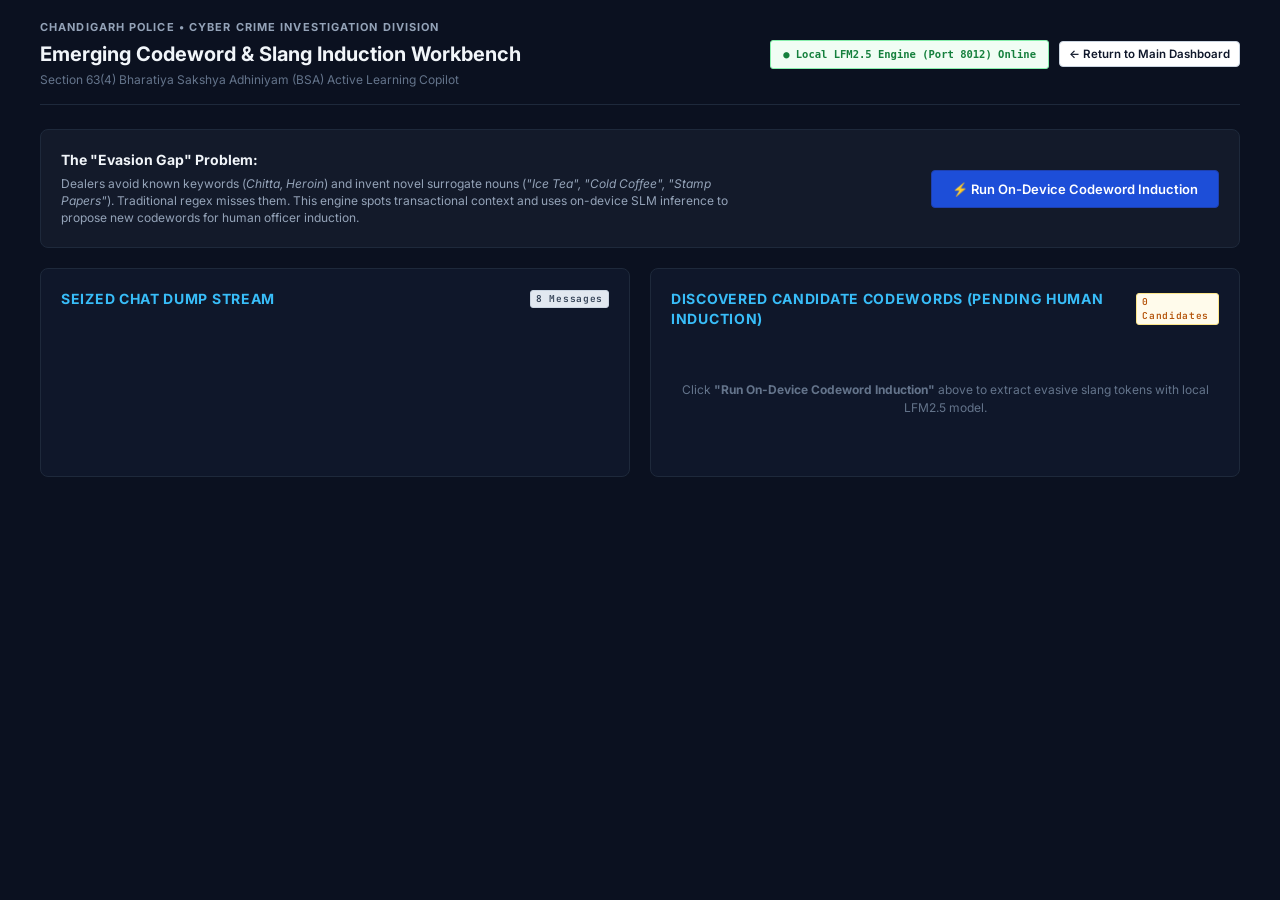
<file: codeword_experiment.html>
<!DOCTYPE html>
<html lang="en">
<head>
  <meta charset="UTF-8">
  <meta name="viewport" content="width=device-width, initial-scale=1.0">
  <title>Codeword Induction Workbench | Chandigarh Police Cyber Forensics</title>
  <link rel="stylesheet" href="styles.css">
  <link rel="preconnect" href="https://fonts.googleapis.com">
  <link rel="preconnect" href="https://fonts.gstatic.com" crossorigin>
  <link href="https://fonts.googleapis.com/css2?family=Inter:wght@400;500;600;700&family=JetBrains+Mono:wght@400;500;600;700&display=swap" rel="stylesheet">
  <style>
    body { background: #0b1120; color: #f1f5f9; font-family: 'Inter', sans-serif; margin: 0; padding: 20px; }
    .container { max-width: 1200px; margin: 0 auto; }
    .header-bar { display: flex; justify-content: space-between; align-items: center; border-bottom: 1px solid #1e293b; padding-bottom: 16px; margin-bottom: 24px; }
    .grid-2col { display: grid; grid-template-columns: 1fr 1fr; gap: 20px; }
    .card { background: #0f172a; border: 1px solid #1e293b; border-radius: 8px; padding: 20px; }
    .card-title { font-size: 14px; font-weight: 700; color: #38bdf8; letter-spacing: 0.05em; margin-bottom: 12px; display: flex; justify-content: space-between; align-items: center; }
    .msg-item { background: #1e293b; border-radius: 6px; padding: 12px; margin-bottom: 10px; font-size: 13px; border-left: 3px solid #64748b; transition: all 0.2s; }
    .msg-item.flagged-tx { border-left-color: #f59e0b; background: rgba(245, 158, 11, 0.05); }
    .msg-item.inducted { border-left-color: #ef4444; background: rgba(239, 68, 68, 0.08); }
    .msg-header { display: flex; justify-content: space-between; font-size: 11px; color: #94a3b8; margin-bottom: 6px; }
    .induction-card { background: #1e293b; border: 1px solid #334155; border-radius: 6px; padding: 14px; margin-bottom: 12px; animation: fadeIn 0.3s; }
    .induction-header { display: flex; justify-content: space-between; align-items: center; margin-bottom: 8px; }
    .term-pill { background: #f59e0b; color: #000; font-weight: 700; padding: 2px 8px; border-radius: 4px; font-family: 'JetBrains Mono', monospace; font-size: 12px; }
    .term-pill.inducted { background: #10b981; color: #fff; }
    .latency-pill { background: #3b82f6; color: #fff; font-size: 10px; padding: 2px 6px; border-radius: 3px; font-family: monospace; }
    @keyframes fadeIn { from { opacity: 0; transform: translateY(6px); } to { opacity: 1; transform: translateY(0); } }
  </style>
</head>
<body>
  <div class="container">
    <div class="header-bar">
      <div>
        <div style="font-size: 11px; color: #94a3b8; letter-spacing: 0.1em; font-weight: 700;">CHANDIGARH POLICE &bull; CYBER CRIME INVESTIGATION DIVISION</div>
        <h1 style="font-size: 20px; margin: 4px 0 0 0;">Emerging Codeword & Slang Induction Workbench</h1>
        <div style="font-size: 12px; color: #64748b; margin-top: 2px;">Section 63(4) Bharatiya Sakshya Adhiniyam (BSA) Active Learning Copilot</div>
      </div>
      <div style="display: flex; gap: 10px; align-items: center;">
        <span id="slm-indicator" class="badge badge-green" style="padding: 6px 12px; font-family: monospace;">● Local LFM2.5 Engine (Port 8012) Online</span>
        <a href="/" class="btn btn-gov-secondary btn-sm" style="text-decoration: none;">← Return to Main Dashboard</a>
      </div>
    </div>

    <!-- Controls Banner -->
    <div class="card" style="margin-bottom: 20px; background: rgba(30, 41, 59, 0.4);">
      <div style="display: flex; justify-content: space-between; align-items: center;">
        <div>
          <div style="font-weight: 700; font-size: 14px;">The "Evasion Gap" Problem:</div>
          <div style="font-size: 12px; color: #94a3b8; max-width: 700px; margin-top: 4px;">
            Dealers avoid known keywords (<em>Chitta, Heroin</em>) and invent novel surrogate nouns (<em>"Ice Tea", "Cold Coffee", "Stamp Papers"</em>). Traditional regex misses them. This engine spots transactional context and uses on-device SLM inference to propose new codewords for human officer induction.
          </div>
        </div>
        <button id="btn-run-induction" class="btn btn-gov-primary" onclick="runCodewordInductionPipeline()" style="padding: 10px 20px; font-size: 13px;">
          ⚡ Run On-Device Codeword Induction
        </button>
      </div>
    </div>

    <div class="grid-2col">
      <!-- Left Column: Raw Seized Chat Feed -->
      <div class="card">
        <div class="card-title">
          <span>SEIZED CHAT DUMP STREAM</span>
          <span class="badge badge-sm badge-neutral" id="chat-count-badge">8 Messages</span>
        </div>
        <div id="chat-feed-container">
          <!-- Populated by JS -->
        </div>
      </div>

      <!-- Right Column: Discovered Codewords & Induction Actions -->
      <div class="card">
        <div class="card-title">
          <span>DISCOVERED CANDIDATE CODEWORDS (PENDING HUMAN INDUCTION)</span>
          <span class="badge badge-sm badge-amber" id="candidate-count-badge">0 Candidates</span>
        </div>
        <div id="induction-results-container">
          <div style="color: #64748b; font-size: 12px; text-align: center; padding: 40px 0;">
            Click <strong>"Run On-Device Codeword Induction"</strong> above to extract evasive slang tokens with local LFM2.5 model.
          </div>
        </div>
      </div>
    </div>
  </div>

  <script>
    const SAMPLE_MESSAGES = [
      { id: 1, sender: "Neon_Ghost", time: "18:14:02", text: "Admin active hai kya? Sector 22 side fast delivery chahiye.", tx: false },
      { id: 2, sender: "Karan_Tricity", time: "18:19:30", text: "Bhai 2 parcel ice tea deliver kar dena sector 35 me, 3k gpay on raj@upi kar diya", tx: true },
      { id: 3, sender: "Viper_09", time: "18:24:11", text: "Quality check kar ke bhejna last time drop late tha", tx: false },
      { id: 4, sender: "Shadow_Sector", time: "18:31:05", text: "Send 2k on mule44@ybl for 5 boxes of stamp papers, drop at sec 17 plaza backlane", tx: true },
      { id: 5, sender: "Aman_Mohali", time: "18:42:20", text: "Bro need 3 bottles cough syrup near PU campus gate 2, paid on rahul@okhdfcbank", tx: true },
      { id: 6, sender: "Desi_Plug_99", time: "18:50:15", text: "Sab parcel out for dispatch, courier boys on the move", tx: false },
      { id: 7, sender: "Karan_Tricity", time: "18:55:40", text: "Bhai urgent 3 piece cold coffee ready rakhna Aroma hotel ke peeche, USDT bheja hai", tx: true },
      { id: 8, sender: "Punjab_Rider", time: "19:02:10", text: "4 packs of green apples dispatched to Mohali phase 7, confirm receipt", tx: true }
    ];

    const INDUCTED_WORDS = new Set();

    function renderMessages() {
      const container = document.getElementById("chat-feed-container");
      container.innerHTML = SAMPLE_MESSAGES.map(m => {
        let isInducted = false;
        INDUCTED_WORDS.forEach(w => {
          if (m.text.toLowerCase().includes(w.toLowerCase())) isInducted = true;
        });

        const cssClass = isInducted ? "msg-item inducted" : m.tx ? "msg-item flagged-tx" : "msg-item";
        return `
          <div class="${cssClass}" id="msg-${m.id}">
            <div class="msg-header">
              <span class="mono font-bold" style="color: #38bdf8;">${m.sender}</span>
              <span>${m.time} &bull; ${m.tx ? '<span style="color: #f59e0b;">💳 Transactional Context</span>' : '<span style="color: #64748b;">Chatter</span>'}</span>
            </div>
            <div style="line-height: 1.4;">${highlightEntities(m.text)}</div>
          </div>
        `;
      }).join("");
    }

    function highlightEntities(text) {
      let t = text;
      INDUCTED_WORDS.forEach(w => {
        const regex = new RegExp(`(${w})`, 'gi');
        t = t.replace(regex, `<strong style="color: #ef4444; background: rgba(239, 68, 68, 0.2); padding: 1px 4px; border-radius: 3px;">🚨 $1 [CONFIRMED CODEWORD]</strong>`);
      });
      return t;
    }

    async function checkSlmStatus() {
      try {
        const resp = await fetch("/api/slm_status");
        if (resp.ok) {
          const data = await resp.json();
          if (data.status === "online") {
            document.getElementById("slm-indicator").textContent = `● ${data.model} (Port ${data.port}) Online`;
            document.getElementById("slm-indicator").className = "badge badge-green";
            return;
          }
        }
      } catch (e) {}
      document.getElementById("slm-indicator").textContent = "● Offline Fallback (Deterministic Mode)";
      document.getElementById("slm-indicator").className = "badge badge-amber";
    }

    async function runCodewordInductionPipeline() {
      const btn = document.getElementById("btn-run-induction");
      btn.disabled = true;
      btn.textContent = "⚙️ Processing Stream with Local LFM2.5...";

      const resultsContainer = document.getElementById("induction-results-container");
      resultsContainer.innerHTML = `
        <div id="induction-hud" class="ai-telemetry-hud">
          <div class="ai-telemetry-header">
            <div style="display: flex; align-items: center;">
              <span class="ai-pulse-dot" id="hud-pulse-dot"></span>
              <span class="mono font-bold text-xs" style="color: #38bdf8;" id="hud-status-text">LFM2.5 Air-Gapped Inference Core: Initializing...</span>
            </div>
            <span class="badge badge-sm badge-blue mono" id="hud-progress-text">0 / 5 Evaluated</span>
          </div>

          <div class="ai-progress-track">
            <div id="hud-progress-bar" class="ai-progress-bar"></div>
          </div>

          <div class="ai-kpi-bar">
            <div class="ai-kpi-item">
              <div class="ai-kpi-val" id="hud-kpi-model">LFM2.5-8B</div>
              <div class="ai-kpi-label">Active Core</div>
            </div>
            <div class="ai-kpi-item">
              <div class="ai-kpi-val" id="hud-kpi-latency">-- ms</div>
              <div class="ai-kpi-label">Latency</div>
            </div>
            <div class="ai-kpi-item">
              <div class="ai-kpi-val" id="hud-kpi-speed">-- tps</div>
              <div class="ai-kpi-label">Decode Speed</div>
            </div>
            <div class="ai-kpi-item">
              <div class="ai-kpi-val" id="hud-kpi-count" style="color: #f59e0b;">0</div>
              <div class="ai-kpi-label">Surfaced</div>
            </div>
          </div>

          <div class="terminal-console" id="hud-terminal-console">
            <div class="terminal-line"><span class="terminal-ts">[SYS]</span> <span class="terminal-msg" style="color: #38bdf8;">Hardware: Apple Silicon On-Device Core | Port 8012</span></div>
          </div>
        </div>
        <div id="cards-stream-list"></div>
      `;

      const cardsStream = document.getElementById("cards-stream-list");
      const hudStatus = document.getElementById("hud-status-text");
      const hudProgress = document.getElementById("hud-progress-text");
      const hudBar = document.getElementById("hud-progress-bar");
      const hudConsole = document.getElementById("hud-terminal-console");
      const kpiLatency = document.getElementById("hud-kpi-latency");
      const kpiSpeed = document.getElementById("hud-kpi-speed");
      const kpiCount = document.getElementById("hud-kpi-count");

      function addLog(type, msg, color = "#cbd5e1") {
        const d = new Date();
        const ts = d.toTimeString().split(' ')[0] + '.' + String(d.getMilliseconds()).padStart(3, '0');
        const el = document.createElement('div');
        el.className = 'terminal-line';
        el.innerHTML = `<span class="terminal-ts">[${ts}]</span> <span class="terminal-msg" style="color: ${color};">${msg}</span>`;
        hudConsole.appendChild(el);
        hudConsole.scrollTop = hudConsole.scrollHeight;
      }

      const candidates = [];
      const txMessages = SAMPLE_MESSAGES.filter(m => m.tx);

      for (let idx = 0; idx < txMessages.length; idx++) {
        const msg = txMessages[idx];
        const pct = Math.round(((idx + 1) / txMessages.length) * 100);
        hudBar.style.width = `${pct}%`;
        hudProgress.textContent = `${idx + 1} / ${txMessages.length} Evaluated (${pct}%)`;
        hudStatus.textContent = `Analyzing Msg #${msg.id} (@${msg.sender})...`;

        addLog("SCAN", `Ingesting Msg #${msg.id} [@${msg.sender}]: "${escapeHtml(msg.text)}"`, "#e2e8f0");

        // Highlight message in feed
        const msgEl = document.getElementById(`msg-${msg.id}`);
        if (msgEl) {
          msgEl.style.outline = "2px solid #38bdf8";
          msgEl.style.boxShadow = "0 0 14px rgba(56, 189, 248, 0.4)";
          msgEl.scrollIntoView({ behavior: 'smooth', block: 'nearest' });
        }

        const msgIndex = SAMPLE_MESSAGES.findIndex(m => m.id === msg.id);
        const priorContext = [];
        if (msgIndex > 0) {
          for (let k = Math.max(0, msgIndex - 2); k < msgIndex; k++) {
            priorContext.push(`${SAMPLE_MESSAGES[k].sender}: ${SAMPLE_MESSAGES[k].text}`);
          }
        }

        addLog("CTX", `Prior turns: ${priorContext.length} loaded | Dispatching to local LFM2.5 core...`, "#94a3b8");

        try {
          const startTime = performance.now();
          const resp = await fetch("/api/extract_codeword", {
            method: "POST",
            headers: { "Content-Type": "application/json" },
            body: JSON.stringify({
              message: msg.text,
              context: priorContext
            })
          });

          if (resp.ok) {
            const data = await resp.json();
            const latency = data.latency_ms || Math.round(performance.now() - startTime);
            kpiLatency.textContent = `${latency} ms`;
            if (data.speed_tps) {
              kpiSpeed.textContent = `${data.speed_tps} tps`;
            }

            if (data.codeword && data.codeword.length > 2) {
              const cardIdx = candidates.length;
              const c = {
                term: data.codeword,
                sourceMessage: msg.text,
                contextLines: priorContext,
                sender: msg.sender,
                msgId: msg.id,
                latency: latency,
                port: data.port || 8012
              };
              candidates.push(c);
              kpiCount.textContent = candidates.length;

              addLog("HIT", `🚨 Extracted candidate: "${escapeHtml(c.term)}" (${latency}ms) - Guardrails passed.`, "#10b981");

              // Append card immediately
              cardsStream.insertAdjacentHTML('beforeend', renderSingleCard(c, cardIdx));
              document.getElementById("candidate-count-badge").textContent = `${candidates.length} Discovered`;
            } else {
              addLog("MISS", `⚪ No novel surrogate codenoun detected (Routine chatter / filtered rail).`, "#64748b");
            }
          }
        } catch (err) {
          addLog("ERR", `⚠️ Inference failure: ${err.message}`, "#ef4444");
          console.error(err);
        }

        // Brief delay for human eye telemetry tracking
        await new Promise(r => setTimeout(r, 260));

        if (msgEl) {
          msgEl.style.outline = "";
          msgEl.style.boxShadow = "";
        }
      }

      hudStatus.textContent = `✓ Scan Complete: ${candidates.length} Codewords Surfaced for Human Induction`;
      hudStatus.style.color = "#10b981";
      hudBar.style.background = "#10b981";
      addLog("DONE", `Completed analysis of all ${txMessages.length} transactional messages. Standing by for officer triage.`, "#38bdf8");
      btn.disabled = false;
      btn.textContent = "⚡ Re-Run On-Device Codeword Induction";
    }

    function renderSingleCard(c, i) {
      return `
        <div class="induction-card" id="card-${i}">
          <div class="induction-header">
            <div style="display: flex; align-items: center; gap: 8px;">
              <span style="font-size: 11px; color: #94a3b8; font-weight: 700;">PROPOSED CODENOUN:</span>
              <input type="text" id="term-input-${i}" value="${escapeHtml(c.term)}" class="gov-input" style="width: 140px; font-weight: bold; color: #f59e0b; padding: 2px 6px; font-size: 12px; height: 26px;">
              <span class="latency-pill">${c.latency} ms</span>
            </div>
            <span class="badge badge-sm badge-amber" id="status-${i}">Pending Officer Review</span>
          </div>

          ${c.contextLines.length > 0 ? `
            <div style="font-size: 11px; color: #94a3b8; margin: 6px 0 4px 0;">
              <strong>Prior Thread Context:</strong>
              <div class="mono" style="background: rgba(0,0,0,0.25); padding: 4px 8px; border-radius: 4px; margin-top: 2px; line-height: 1.3;">
                ${c.contextLines.map(l => escapeHtml(l)).join("<br>")}
              </div>
            </div>
          ` : ''}

          <div style="font-size: 12px; color: #cbd5e1; margin: 6px 0;">
            <strong>Target Line:</strong> <span class="mono" style="background: rgba(0,0,0,0.3); padding: 2px 4px; border-radius: 3px;">"${escapeHtml(c.sourceMessage)}"</span>
          </div>

          <div style="display: flex; gap: 8px; align-items: center; margin-top: 10px;">
            <select id="select-meaning-${i}" class="gov-input" style="font-size: 11px; padding: 4px 8px; flex: 1;">
              <option value="Heroin / Opiate Surrogate">Heroin / Opiate Surrogate (NDPS Sec 21)</option>
              <option value="MDMA / Synthetic Stimulant">MDMA / Synthetic Stimulant (NDPS Sec 22)</option>
              <option value="Prescription Psychotropic">Prescription Psychotropic (NDPS Sec 22)</option>
              <option value="Cannabis Derivative">Cannabis Derivative (NDPS Sec 20)</option>
            </select>

            <button class="btn btn-gov-primary btn-sm" id="btn-induct-${i}" onclick="inductWord(${i})">
              🛡️ Induct (BSA)
            </button>
            <button class="btn btn-gov-secondary btn-sm" id="btn-dismiss-${i}" onclick="dismissWord(${i})" style="color: #ef4444; border-color: #ef4444;">
              ✕ Reject
            </button>
          </div>
        </div>
      `;
    }

          ${c.contextLines.length > 0 ? `
            <div style="font-size: 11px; color: #94a3b8; margin: 6px 0 4px 0;">
              <strong>Prior Thread Context:</strong>
              <div class="mono" style="background: rgba(0,0,0,0.25); padding: 4px 8px; border-radius: 4px; margin-top: 2px; line-height: 1.3;">
                ${c.contextLines.map(l => escapeHtml(l)).join("<br>")}
              </div>
            </div>
          ` : ''}

          <div style="font-size: 12px; color: #cbd5e1; margin: 6px 0;">
            <strong>Target Line:</strong> <span class="mono" style="background: rgba(0,0,0,0.3); padding: 2px 4px; border-radius: 3px;">"${escapeHtml(c.sourceMessage)}"</span>
          </div>

          <div style="display: flex; gap: 8px; align-items: center; margin-top: 10px;">
            <select id="select-meaning-${i}" class="gov-input" style="font-size: 11px; padding: 4px 8px; flex: 1;">
              <option value="Heroin / Opiate Surrogate">Heroin / Opiate Surrogate (NDPS Sec 21)</option>
              <option value="MDMA / Synthetic Stimulant">MDMA / Synthetic Stimulant (NDPS Sec 22)</option>
              <option value="Prescription Psychotropic">Prescription Psychotropic (NDPS Sec 22)</option>
              <option value="Cannabis Derivative">Cannabis Derivative (NDPS Sec 20)</option>
            </select>

            <button class="btn btn-gov-primary btn-sm" id="btn-induct-${i}" onclick="inductWord(${i})">
              🛡️ Induct (BSA)
            </button>
            <button class="btn btn-gov-secondary btn-sm" id="btn-dismiss-${i}" onclick="dismissWord(${i})" style="color: #ef4444; border-color: #ef4444;">
              ✕ Reject
            </button>
          </div>
        </div>
      `).join("");
    }

    async function inductWord(cardIdx) {
      const termInput = document.getElementById(`term-input-${cardIdx}`);
      const term = termInput.value.trim().toLowerCase();
      const select = document.getElementById(`select-meaning-${cardIdx}`);
      const meaning = select.value;
      const btn = document.getElementById(`btn-induct-${cardIdx}`);
      const dismissBtn = document.getElementById(`btn-dismiss-${cardIdx}`);

      btn.disabled = true;
      btn.textContent = "Inducting...";

      try {
        const resp = await fetch("/api/induct_codeword", {
          method: "POST",
          headers: { "Content-Type": "application/json" },
          body: JSON.stringify({
            term: term,
            meaning: meaning,
            case_id: "FIR_104_2026",
            io_name: "Insp. Vikramjit Singh"
          })
        });

        if (resp.ok) {
          INDUCTED_WORDS.add(term);
          const status = document.getElementById(`status-${cardIdx}`);
          status.className = "badge badge-sm badge-green";
          status.textContent = "INDUCTED & SEC 63 HASHED";

          btn.className = "btn btn-gov-secondary btn-sm";
          btn.textContent = "✓ In Precinct Lexicon";
          termInput.disabled = true;
          termInput.style.color = "#10b981";
          if (dismissBtn) dismissBtn.style.display = "none";

          renderMessages();
        }
      } catch (err) {
        console.error(err);
      }
    }

    async function dismissWord(cardIdx) {
      const termInput = document.getElementById(`term-input-${cardIdx}`);
      const term = termInput.value.trim().toLowerCase();
      const card = document.getElementById(`card-${cardIdx}`);

      try {
        await fetch("/api/dismiss_codeword", {
          method: "POST",
          headers: { "Content-Type": "application/json" },
          body: JSON.stringify({
            term: term,
            reason: "Officer manual rejection (false positive)",
            case_id: "FIR_104_2026",
            io_name: "Insp. Vikramjit Singh"
          })
        });

        card.style.opacity = "0.4";
        card.innerHTML = `<div style="font-size: 11px; color: #ef4444; padding: 6px;">✕ Candidate <strong>"${escapeHtml(term)}"</strong> rejected by officer. Noted in BSA audit trail.</div>`;
      } catch (err) {
        console.error(err);
      }
    }

    function jsonStringify(obj) {
      return JSON.stringify(obj);
    }

    function escapeHtml(str) {
      if (!str) return '';
      return str.replace(/&/g, "&amp;").replace(/</g, "&lt;").replace(/>/g, "&gt;").replace(/"/g, "&quot;");
    }

    window.addEventListener('DOMContentLoaded', () => {
      renderMessages();
      checkSlmStatus();
    });
  </script>
</body>
</html>
</file>
<file: styles.css>
/* ==========================================================================
   CHANDIGARH POLICE CYBER FORENSIC WORKBENCH
   Design Language: Official Government of India / State Police Light Theme
   Utilitarian, High-Density, Legible, Zero Glitz
   ========================================================================== */

:root {
  /* Government Portal Palette */
  --gov-navy: #0B2545;
  --gov-navy-light: #133E68;
  --gov-gold: #D97706;
  --gov-gold-light: #FEF3C7;
  
  --bg-app: #F1F5F9;
  --bg-panel: #FFFFFF;
  --bg-subtle: #F8FAFC;
  --bg-card: #FFFFFF;
  --bg-card-hover: #F8FAFC;
  --bg-input: #FFFFFF;
  
  --border-subtle: #E2E8F0;
  --border-medium: #CBD5E1;
  --border-dark: #94A3B8;
  
  /* Text */
  --text-primary: #0F172A;
  --text-secondary: #334155;
  --text-muted: #64748B;
  
  /* Functional Accents */
  --accent-blue: #1D4ED8;
  --accent-blue-bg: #EFF6FF;
  --accent-green: #15803D;
  --accent-green-bg: #F0FDF4;
  --accent-red: #B91C1C;
  --accent-red-bg: #FEF2F2;
  --accent-amber: #B45309;
  --accent-amber-bg: #FFFBEB;
  --accent-purple: #6D28D9;
  --accent-purple-bg: #FAF5FF;

  --font-sans: 'Inter', -apple-system, BlinkMacSystemFont, 'Segoe UI', Roboto, sans-serif;
  --font-mono: 'JetBrains Mono', 'SFMono-Regular', Consolas, Menlo, monospace;
}

* {
  box-sizing: border-box;
  margin: 0;
  padding: 0;
}

body {
  background-color: var(--bg-app);
  color: var(--text-primary);
  font-family: var(--font-sans);
  font-size: 13px;
  line-height: 1.45;
  overflow: hidden;
  height: 100vh;
  width: 100vw;
  user-select: none;
}

/* Monospace Utilities */
.mono { font-family: var(--font-mono); }
.text-blue { color: var(--accent-blue) !important; }
.text-green { color: var(--accent-green) !important; }
.text-red { color: var(--accent-red) !important; }
.text-amber { color: var(--accent-amber) !important; }
.text-purple { color: var(--accent-purple) !important; }
.text-muted { color: var(--text-muted) !important; }
.font-bold { font-weight: 700; }
.truncate {
  overflow: hidden;
  text-overflow: ellipsis;
  white-space: nowrap;
}
.flex-between {
  display: flex;
  justify-content: space-between;
  align-items: center;
}
.flex-gap {
  display: flex;
  gap: 6px;
}

/* ==========================================================================
   OFFICIAL GOVERNMENT HEADER & STEPPER
   ========================================================================== */
.app-container {
  display: flex;
  flex-direction: column;
  height: 100vh;
  width: 100vw;
}

.gov-header {
  background-color: var(--gov-navy);
  color: #FFFFFF;
  height: 58px;
  padding: 0 16px;
  display: flex;
  align-items: center;
  justify-content: space-between;
  border-bottom: 3px solid var(--gov-gold);
  flex-shrink: 0;
  z-index: 10;
}

.header-left {
  display: flex;
  align-items: center;
  gap: 12px;
}

.gov-crest-box {
  background: rgba(255, 255, 255, 0.1);
  border: 1px solid rgba(255, 255, 255, 0.25);
  border-radius: 4px;
  width: 36px;
  height: 36px;
  display: flex;
  align-items: center;
  justify-content: center;
  font-size: 20px;
}

.gov-title-group {
  display: flex;
  flex-direction: column;
  justify-content: center;
}

.gov-dept-name {
  font-size: 11px;
  font-weight: 700;
  letter-spacing: 0.06em;
  color: #FEF3C7;
  line-height: 1.2;
}

.gov-sub-dept {
  color: #94A3B8;
  font-weight: 500;
}

.gov-compliance-tag {
  font-size: 10px;
  color: #64748B;
  font-weight: 500;
  letter-spacing: 0.02em;
  margin-top: 2px;
}

/* Compact Active Case Dropdown Pill */
.header-case-pill {
  display: inline-flex;
  align-items: center;
  gap: 6px;
  background: rgba(15, 23, 42, 0.65);
  border: 1px solid #334155;
  border-radius: 4px;
  padding: 3px 8px;
  margin-left: 10px;
  box-shadow: 0 1px 3px rgba(0, 0, 0, 0.2);
}

.header-case-select {
  background: transparent;
  border: none;
  color: #38bdf8;
  font-family: var(--font-mono);
  font-size: 11px;
  font-weight: 600;
  cursor: pointer;
  outline: none;
  max-width: 250px;
}

.header-case-select option {
  background: #0f172a;
  color: #f1f5f9;
}

.header-center {
  display: flex;
  align-items: center;
}

/* Wizard Stepper in Header */
.wizard-stepper {
  display: flex;
  align-items: center;
  gap: 6px;
  background: rgba(0, 0, 0, 0.25);
  border: 1px solid rgba(255, 255, 255, 0.15);
  padding: 4px 10px;
  border-radius: 20px;
  font-size: 11px;
}

.step-node {
  display: flex;
  align-items: center;
  gap: 5px;
  color: #94A3B8;
}

.step-node.active {
  color: #FEF3C7;
  font-weight: 700;
}

.step-node.completed {
  color: #86EFAC;
}

.step-circle {
  width: 16px;
  height: 16px;
  border-radius: 50%;
  background: rgba(255, 255, 255, 0.2);
  display: flex;
  align-items: center;
  justify-content: center;
  font-size: 9.5px;
  font-family: var(--font-mono);
}

.step-node.active .step-circle {
  background: var(--gov-gold);
  color: #000;
  font-weight: 700;
}

.step-node.completed .step-circle {
  background: var(--accent-green);
  color: #fff;
}

.step-divider {
  color: rgba(255, 255, 255, 0.3);
  font-size: 10px;
}

/* Header Action Buttons */
.btn-header-action {
  display: inline-flex;
  align-items: center;
  gap: 5px;
  font-family: var(--font-sans);
  font-size: 11px;
  font-weight: 600;
  padding: 4px 10px;
  border-radius: 4px;
  background: rgba(255, 255, 255, 0.08);
  border: 1px solid rgba(255, 255, 255, 0.18);
  color: #f1f5f9;
  cursor: pointer;
  transition: all 0.15s ease;
  white-space: nowrap;
}

.btn-header-action:hover {
  background: rgba(255, 255, 255, 0.16);
  border-color: rgba(255, 255, 255, 0.35);
  color: #ffffff;
}

.header-model-pill {
  display: inline-flex;
  align-items: center;
  gap: 6px;
  background: rgba(16, 185, 129, 0.12);
  border: 1px solid rgba(16, 185, 129, 0.35);
  color: #6ee7b7;
  padding: 3px 8px;
  border-radius: 4px;
  font-size: 10.5px;
  font-weight: 600;
  white-space: nowrap;
}

.model-pulse-dot {
  width: 6px;
  height: 6px;
  border-radius: 50%;
  background: #10b981;
  box-shadow: 0 0 6px #10b981;
}

.header-right {
  display: flex;
  align-items: center;
  gap: 8px;
}

/* ==========================================================================
   BUTTONS & BADGES (GOV THEME)
   ========================================================================== */
.btn {
  display: inline-flex;
  align-items: center;
  gap: 6px;
  font-family: var(--font-sans);
  font-size: 12px;
  font-weight: 600;
  padding: 6px 14px;
  border-radius: 4px;
  cursor: pointer;
  transition: all 0.15s ease;
  white-space: nowrap;
}

.btn-sm {
  padding: 4px 9px;
  font-size: 11.5px;
}

.btn-full {
  width: 100%;
  justify-content: center;
  padding: 7px 10px;
  text-align: center;
}

.btn-gov-primary {
  background: #1D4ED8;
  color: #FFFFFF;
  border: 1px solid #1E40AF;
}
.btn-gov-primary:hover {
  background: #1E40AF;
}
.btn-gov-primary:disabled {
  background: #94A3B8;
  border-color: #CBD5E1;
  cursor: not-allowed;
}

.btn-gov-secondary {
  background: #FFFFFF;
  color: #0F172A;
  border: 1px solid #CBD5E1;
}
.btn-gov-secondary:hover {
  background: #F1F5F9;
  border-color: #94A3B8;
}

.gov-header .btn-gov-secondary {
  background: rgba(255, 255, 255, 0.12);
  color: #F8FAFC;
  border: 1px solid rgba(255, 255, 255, 0.25);
}
.gov-header .btn-gov-secondary:hover {
  background: rgba(255, 255, 255, 0.22);
  border-color: rgba(255, 255, 255, 0.4);
}

.btn-autofill {
  background: var(--accent-amber-bg);
  color: var(--accent-amber);
  border: 1px dashed var(--accent-amber);
  font-family: var(--font-mono);
}
.btn-autofill:hover {
  background: #FDE68A;
}

.btn-success {
  background: var(--accent-green-bg);
  color: var(--accent-green);
  border: 1px solid var(--accent-green);
}
.btn-success:hover {
  background: var(--accent-green);
  color: #FFFFFF;
}

.btn-danger {
  background: var(--accent-red-bg);
  color: var(--accent-red);
  border: 1px solid var(--accent-red);
}
.btn-danger:hover {
  background: var(--accent-red);
  color: #FFFFFF;
}

.badge {
  display: inline-flex;
  align-items: center;
  padding: 2px 6px;
  border-radius: 3px;
  font-size: 10.5px;
  font-weight: 600;
  font-family: var(--font-mono);
}

.badge-neutral { background: #E2E8F0; color: #334155; border: 1px solid #CBD5E1; }
.badge-green { background: var(--accent-green-bg); color: var(--accent-green); border: 1px solid #86EFAC; }
.badge-amber { background: var(--accent-amber-bg); color: var(--accent-amber); border: 1px solid #FDE68A; }
.badge-red { background: var(--accent-red-bg); color: var(--accent-red); border: 1px solid #FECACA; }
.badge-blue { background: var(--accent-blue-bg); color: var(--accent-blue); border: 1px solid #BFDBFE; }
.badge-purple { background: var(--accent-purple-bg); color: var(--accent-purple); border: 1px solid #DDD6FE; }
.badge-sm { padding: 1px 5px; font-size: 9.5px; }

/* Corroboration Badges */
.corroboration-badge {
  display: inline-flex;
  align-items: center;
  gap: 4px;
  font-family: var(--font-mono);
  font-size: 9.5px;
  font-weight: 700;
  padding: 2px 5px;
  border-radius: 3px;
}
.corroboration-high {
  background: #DCFCE7;
  color: #166534;
  border: 1px solid #86EFAC;
}
.corroboration-low {
  background: #FEF3C7;
  color: #92400E;
  border: 1px solid #FCD34D;
}

/* ==========================================================================
   WIZARD INTAKE SCREENS (STEP 1, 2, 3, 4)
   ========================================================================== */
.wizard-screen {
  flex-grow: 1;
  display: flex;
  align-items: center;
  justify-content: center;
  padding: 20px;
  overflow-y: auto;
  background: var(--bg-app);
}

.wizard-card-centered {
  width: 600px;
  max-width: 95vw;
  background: #FFFFFF;
  border: 1px solid var(--border-medium);
  border-radius: 6px;
  box-shadow: 0 4px 6px -1px rgba(0, 0, 0, 0.05);
  display: flex;
  flex-direction: column;
  overflow: hidden;
}

.wizard-card-wide {
  width: 780px;
}

.wizard-card-header {
  padding: 16px 20px;
  background: var(--bg-subtle);
  border-bottom: 1px solid var(--border-medium);
}

.wizard-step-label {
  font-family: var(--font-mono);
  font-size: 10px;
  font-weight: 700;
  color: var(--accent-blue);
  letter-spacing: 0.05em;
}

.wizard-card-title {
  font-size: 16px;
  font-weight: 700;
  color: var(--gov-navy);
  margin-top: 2px;
}

.wizard-card-sub {
  font-size: 12px;
  color: var(--text-muted);
  margin-top: 2px;
}

.wizard-form-body {
  padding: 20px;
  display: flex;
  flex-direction: column;
  gap: 12px;
}

.wizard-card-footer {
  padding: 12px 20px;
  background: var(--bg-subtle);
  border-top: 1px solid var(--border-medium);
}

.form-grid-2col {
  display: grid;
  grid-template-columns: 1fr 1fr;
  gap: 12px;
}

.form-group {
  display: flex;
  flex-direction: column;
  gap: 4px;
}

.form-label {
  font-size: 11.5px;
  font-weight: 600;
  color: var(--text-secondary);
}

.gov-input {
  background: var(--bg-input);
  border: 1px solid var(--border-medium);
  border-radius: 4px;
  padding: 6px 10px;
  font-size: 12px;
  color: var(--text-primary);
  outline: none;
  font-family: var(--font-sans);
}
.gov-input:focus {
  border-color: var(--accent-blue);
}

.checkbox-group-grid {
  display: grid;
  grid-template-columns: 1fr;
  gap: 6px;
  background: #F8FAFC;
  border: 1px solid var(--border-subtle);
  border-radius: 4px;
  padding: 10px;
}

.checkbox-label {
  display: flex;
  align-items: center;
  gap: 8px;
  font-size: 12px;
  color: var(--text-secondary);
  cursor: pointer;
}

/* Large Drop Zone */
.drop-zone-large {
  border: 2px dashed #334155;
  border-radius: 8px;
  padding: 28px 22px;
  text-align: center;
  background: #0b1322;
  color: #f8fafc;
  cursor: pointer;
  transition: all 0.2s ease;
}
.drop-zone-large:hover {
  border-color: #38bdf8;
  background: #0f1c34;
  box-shadow: 0 0 16px rgba(56, 189, 248, 0.15);
}

.drop-zone-icon { font-size: 28px; margin-bottom: 8px; color: #38bdf8; }
.drop-zone-title { font-size: 13.5px; font-weight: 700; color: #f8fafc; }
.drop-zone-desc { font-size: 11px; margin-top: 4px; color: #94a3b8; }

/* Pipeline Loading Logs */
.pipeline-progress-bar-wrapper {
  margin-bottom: 12px;
}

.pipeline-terminal-box {
  background: #0B1322;
  color: #38BDF8;
  border: 1px solid #1E293B;
  border-radius: 4px;
  padding: 12px;
  height: 160px;
  overflow-y: auto;
  font-size: 11px;
  line-height: 1.6;
}

.log-line {
  animation: fadeIn 0.2s ease;
}
.log-line.log-success { color: #4ADE80; }
.log-line.log-alert { color: #FBBF24; }

@keyframes fadeIn {
  from { opacity: 0; transform: translateY(2px); }
  to { opacity: 1; transform: translateY(0); }
}

/* ==========================================================================
   MAIN 3-PANEL WORKBENCH LAYOUT
   ========================================================================== */
.workbench-layout {
  display: grid;
  grid-template-columns: 32% 38% 30%;
  height: calc(100vh - 58px);
  overflow: hidden;
  background: var(--bg-app);
}

.panel {
  display: flex;
  flex-direction: column;
  height: 100%;
  background: var(--bg-panel);
  border-right: 1px solid var(--border-medium);
  overflow: hidden;
}
.panel:last-child { border-right: none; }

.panel-header {
  padding: 10px 14px;
  background: var(--bg-subtle);
  border-bottom: 1px solid var(--border-medium);
  display: flex;
  align-items: center;
  justify-content: space-between;
  flex-shrink: 0;
}

.panel-title-group {
  display: flex;
  align-items: center;
  gap: 8px;
}

.panel-num {
  font-family: var(--font-mono);
  font-size: 11px;
  font-weight: 700;
  background: var(--gov-navy);
  color: #FFFFFF;
  width: 20px;
  height: 20px;
  border-radius: 3px;
  display: flex;
  align-items: center;
  justify-content: center;
}

.panel-title {
  font-size: 12px;
  font-weight: 700;
  letter-spacing: 0.03em;
  color: var(--text-primary);
}

.record-counter {
  font-size: 11px;
  font-family: var(--font-mono);
  color: var(--text-muted);
}

/* ==========================================================================
   PANEL 1: EVIDENCE EXPLORER & RAW VIEWER
   ========================================================================== */
.evidence-file-selector {
  padding: 8px 12px;
  background: #F8FAFC;
  border-bottom: 1px solid var(--border-subtle);
  flex-shrink: 0;
}

.control-label {
  font-size: 9.5px;
  font-family: var(--font-mono);
  color: var(--text-muted);
  font-weight: 700;
  margin-bottom: 4px;
  display: block;
}

.file-tabs {
  display: flex;
  gap: 6px;
  overflow-x: auto;
  padding-bottom: 2px;
}

.file-tab-btn {
  display: flex;
  align-items: center;
  gap: 6px;
  background: #FFFFFF;
  border: 1px solid var(--border-medium);
  color: var(--text-secondary);
  font-size: 11px;
  font-family: var(--font-mono);
  padding: 4px 8px;
  border-radius: 4px;
  cursor: pointer;
  white-space: nowrap;
  transition: all 0.15s;
}

.file-tab-btn:hover {
  background: #F1F5F9;
  border-color: var(--border-dark);
}

.file-tab-btn.active {
  background: var(--gov-navy);
  border-color: var(--gov-navy);
  color: #FFFFFF;
  font-weight: 600;
}

.file-meta-card {
  padding: 8px 12px;
  background: #F8FAFC;
  border-bottom: 1px solid var(--border-subtle);
  font-size: 11px;
  flex-shrink: 0;
}

.meta-row {
  display: flex;
  align-items: center;
  gap: 8px;
  margin-bottom: 2px;
}
.meta-row:last-child { margin-bottom: 0; }

.meta-key {
  font-family: var(--font-mono);
  font-size: 9.5px;
  color: var(--text-muted);
  width: 65px;
  flex-shrink: 0;
}

.meta-val {
  font-size: 11px;
  color: var(--text-secondary);
}

.raw-viewer-toolbar {
  padding: 6px 12px;
  background: #FFFFFF;
  border-bottom: 1px solid var(--border-subtle);
  display: flex;
  align-items: center;
  justify-content: space-between;
  gap: 10px;
  flex-shrink: 0;
}

.search-input-wrapper {
  position: relative;
  flex-grow: 1;
}

.search-icon {
  position: absolute;
  left: 7px;
  top: 50%;
  transform: translateY(-50%);
  font-size: 11px;
  color: var(--text-muted);
}

.search-input-wrapper input {
  width: 100%;
  background: var(--bg-input);
  border: 1px solid var(--border-medium);
  color: var(--text-primary);
  font-family: var(--font-mono);
  font-size: 11px;
  padding: 4px 8px 4px 24px;
  border-radius: 4px;
  outline: none;
}
.search-input-wrapper input:focus {
  border-color: var(--accent-blue);
}

.raw-line-counter {
  font-size: 10.5px;
  color: var(--text-muted);
  white-space: nowrap;
}

.raw-line-viewer {
  flex-grow: 1;
  overflow-y: auto;
  font-family: var(--font-mono);
  font-size: 11px;
  padding: 4px 0;
  background: #FFFFFF;
}

.raw-line-row {
  display: flex;
  padding: 3px 10px;
  border-left: 3px solid transparent;
  transition: background 0.15s ease;
  user-select: text;
}

.raw-line-row:hover {
  background: #F1F5F9;
}

.raw-line-row.flash-highlight {
  background: #FEF3C7 !important;
  border-left-color: var(--gov-gold) !important;
  animation: pulseHighlight 2s ease forwards;
}

@keyframes pulseHighlight {
  0% { background: #FDE68A; }
  100% { background: #FEF3C7; }
}

.raw-line-num {
  width: 38px;
  color: var(--text-muted);
  text-align: right;
  padding-right: 10px;
  flex-shrink: 0;
  user-select: none;
  font-size: 10px;
}

.raw-line-content {
  flex-grow: 1;
  color: var(--text-primary);
  word-break: break-all;
  white-space: pre-wrap;
}

.raw-line-timestamp {
  color: var(--accent-blue);
  margin-right: 6px;
}

.raw-line-sender {
  color: var(--gov-navy);
  font-weight: 700;
  margin-right: 6px;
}

/* ==========================================================================
   PANEL 2: EXTRACTION & GLASS-BOX TRIAGE
   ========================================================================== */
.triage-status-pill {
  background: #FFFFFF;
  border: 1px solid var(--border-medium);
  padding: 2px 8px;
  border-radius: 4px;
  font-size: 11px;
  color: var(--text-secondary);
}

.triage-filters {
  padding: 8px 12px;
  background: #F8FAFC;
  border-bottom: 1px solid var(--border-subtle);
  display: flex;
  gap: 6px;
  flex-shrink: 0;
}

.filter-chip {
  background: #FFFFFF;
  border: 1px solid var(--border-medium);
  color: var(--text-secondary);
  font-size: 11px;
  padding: 3px 8px;
  border-radius: 4px;
  cursor: pointer;
  transition: all 0.15s;
}

.filter-chip:hover {
  background: #F1F5F9;
}

.filter-chip.active {
  background: var(--gov-navy);
  color: #FFFFFF;
  border-color: var(--gov-navy);
  font-weight: 600;
}

.glass-box-notice {
  padding: 7px 12px;
  background: var(--accent-blue-bg);
  border-bottom: 1px solid #BFDBFE;
  color: #1E40AF;
  font-size: 11px;
  display: flex;
  align-items: center;
  gap: 8px;
  flex-shrink: 0;
}

.triage-cards-container {
  flex-grow: 1;
  overflow-y: auto;
  padding: 10px;
  display: flex;
  flex-direction: column;
  gap: 10px;
  background: #F8FAFC;
}

/* Entity Triage Card */
.entity-card {
  background: #FFFFFF;
  border: 1px solid var(--border-medium);
  border-radius: 5px;
  padding: 10px;
  box-shadow: 0 1px 2px rgba(0, 0, 0, 0.04);
  transition: border-color 0.15s ease;
}

.entity-card:hover {
  border-color: var(--border-dark);
}

.entity-card.verified {
  border-left: 4px solid var(--accent-green);
  background: #F0FDF4;
}

.entity-card.dismissed {
  opacity: 0.5;
  border-style: dashed;
}

.entity-card-header {
  display: flex;
  align-items: center;
  justify-content: space-between;
  margin-bottom: 6px;
}

.entity-type-group {
  display: flex;
  align-items: center;
  gap: 6px;
  flex-wrap: wrap;
}

.entity-val-row {
  display: flex;
  align-items: baseline;
  justify-content: space-between;
  margin-bottom: 6px;
}

.entity-main-val {
  font-size: 13px;
  font-weight: 700;
  font-family: var(--font-mono);
  color: var(--gov-navy);
}

.trace-source-btn {
  background: #FFFFFF;
  border: 1px solid var(--border-medium);
  color: var(--accent-blue);
  font-size: 10.5px;
  font-family: var(--font-mono);
  padding: 2px 6px;
  border-radius: 3px;
  cursor: pointer;
  transition: all 0.15s;
}
.trace-source-btn:hover {
  background: var(--accent-blue-bg);
  border-color: var(--accent-blue);
}

.entity-context-snippet {
  background: #F8FAFC;
  border: 1px solid var(--border-subtle);
  border-radius: 3px;
  padding: 6px 8px;
  font-size: 11px;
  color: var(--text-secondary);
  margin-bottom: 8px;
}

/* Glass-Box Rationale Accordion */
.glass-box-toggle {
  background: transparent;
  border: none;
  color: var(--accent-purple);
  font-size: 10.5px;
  font-weight: 600;
  cursor: pointer;
  display: flex;
  align-items: center;
  gap: 4px;
  margin-bottom: 6px;
  padding: 0;
}
.glass-box-toggle:hover {
  text-decoration: underline;
}

.glass-box-drawer {
  background: var(--accent-purple-bg);
  border: 1px solid #DDD6FE;
  border-radius: 4px;
  padding: 8px;
  font-size: 10.5px;
  color: #4C1D95;
  margin-bottom: 8px;
  display: none;
}
.glass-box-drawer.open {
  display: block;
}

.rationale-param {
  display: flex;
  gap: 6px;
  margin-bottom: 3px;
}
.rationale-key {
  color: var(--accent-purple);
  font-family: var(--font-mono);
  font-size: 9.5px;
  width: 90px;
  flex-shrink: 0;
  font-weight: 700;
}

.entity-card-actions {
  display: flex;
  align-items: center;
  justify-content: flex-end;
  gap: 6px;
  padding-top: 6px;
  border-top: 1px solid var(--border-subtle);
}

/* Antifragile Candidate Card */
.antifragile-candidate-card {
  background: var(--accent-purple-bg);
  border: 1px solid #DDD6FE;
  border-radius: 4px;
  padding: 8px 10px;
}

/* ==========================================================================
   PANEL 3: SUMMARY, NETWORK GRAPH & TRENDS
   ========================================================================== */
.view-switch-tabs {
  display: flex;
  background: #E2E8F0;
  border-radius: 4px;
  padding: 2px;
}

.view-tab {
  background: transparent;
  border: none;
  color: var(--text-secondary);
  font-size: 11px;
  font-weight: 600;
  padding: 3px 8px;
  border-radius: 3px;
  cursor: pointer;
  transition: all 0.15s;
}
.view-tab.active {
  background: #FFFFFF;
  color: var(--gov-navy);
  box-shadow: 0 1px 2px rgba(0, 0, 0, 0.05);
}

.tab-content {
  display: none;
  flex-grow: 1;
  overflow-y: auto;
  padding: 12px;
  background: #F8FAFC;
}
.tab-content.active {
  display: block;
}

/* Network Graph View (Requirement #5) */
.graph-header-banner {
  background: #FFFFFF;
  border: 1px solid var(--border-medium);
  border-radius: 4px;
  padding: 8px 10px;
  margin-bottom: 10px;
}

.network-graph-container {
  background: #FFFFFF;
  border: 1px solid var(--border-medium);
  border-radius: 5px;
  height: 280px;
  overflow: hidden;
  position: relative;
  display: flex;
  align-items: center;
  justify-content: center;
}

.graph-legend-box {
  display: grid;
  grid-template-columns: 1fr 1fr;
  gap: 6px;
  background: #FFFFFF;
  border: 1px solid var(--border-subtle);
  border-radius: 4px;
  padding: 8px 10px;
  margin-top: 10px;
  font-size: 10.5px;
}

.legend-item {
  display: flex;
  align-items: center;
  gap: 6px;
  color: var(--text-secondary);
}

.legend-dot {
  width: 8px;
  height: 8px;
  border-radius: 50%;
}
.dot-purple { background: var(--accent-purple); }
.dot-blue { background: var(--accent-blue); }
.dot-amber { background: var(--accent-amber); }
.dot-green { background: var(--accent-green); }

/* SVG Graph Elements */
.svg-edge {
  stroke: #CBD5E1;
  stroke-width: 1.5;
}
.svg-node {
  cursor: pointer;
  transition: transform 0.15s;
}
.svg-node:hover {
  filter: drop-shadow(0 2px 4px rgba(0, 0, 0, 0.15));
}

/* Metrics Grid */
.metrics-grid {
  display: grid;
  grid-template-columns: 1fr 1fr;
  gap: 8px;
  margin-bottom: 12px;
}

.metric-card {
  background: #FFFFFF;
  border: 1px solid var(--border-medium);
  border-radius: 4px;
  padding: 8px 10px;
  display: flex;
  flex-direction: column;
}

.metric-label {
  font-size: 9.5px;
  font-family: var(--font-mono);
  color: var(--text-muted);
  font-weight: 700;
}

.metric-value {
  font-size: 18px;
  font-weight: 800;
  font-family: var(--font-mono);
  line-height: 1.1;
  margin: 3px 0;
}

.metric-foot {
  font-size: 10px;
  color: var(--text-muted);
}

.dossier-section {
  margin-bottom: 14px;
  background: #FFFFFF;
  border: 1px solid var(--border-medium);
  border-radius: 5px;
  padding: 10px;
}

.section-subhead {
  display: flex;
  align-items: center;
  justify-content: space-between;
  font-size: 10.5px;
  font-family: var(--font-mono);
  font-weight: 700;
  color: var(--gov-navy);
  margin-bottom: 8px;
  padding-bottom: 4px;
  border-bottom: 1px solid var(--border-subtle);
}

.verified-table-wrapper {
  max-height: 180px;
  overflow-y: auto;
}

.gov-table {
  width: 100%;
  border-collapse: collapse;
  font-size: 11px;
}

.gov-table th {
  text-align: left;
  font-family: var(--font-mono);
  font-size: 9.5px;
  color: var(--text-muted);
  padding: 5px 6px;
  border-bottom: 1px solid var(--border-medium);
  background: #F8FAFC;
  font-weight: 700;
}

.gov-table td {
  padding: 6px;
  border-bottom: 1px solid var(--border-subtle);
  color: var(--text-primary);
}

.requisition-buttons-grid {
  display: flex;
  flex-direction: column;
  gap: 6px;
}

/* Accordion Chronology Button */
.accordion-toggle-btn {
  width: 100%;
  background: #F8FAFC;
  border: 1px solid var(--border-medium);
  padding: 6px 8px;
  border-radius: 4px;
  font-size: 11px;
  color: var(--text-secondary);
  cursor: pointer;
  display: flex;
  align-items: center;
  gap: 6px;
  text-align: left;
  transition: all 0.15s;
}
.accordion-toggle-btn:hover {
  background: #F1F5F9;
}

.chronology-drawer {
  margin-top: 8px;
  padding: 8px;
  background: #F8FAFC;
  border: 1px solid var(--border-subtle);
  border-radius: 4px;
}

.chronology-timeline {
  display: flex;
  flex-direction: column;
  gap: 8px;
  position: relative;
  padding-left: 12px;
}

.chronology-timeline::before {
  content: '';
  position: absolute;
  left: 3px;
  top: 4px;
  bottom: 4px;
  width: 2px;
  background: var(--border-medium);
}

.timeline-event {
  position: relative;
  font-size: 11px;
}

.timeline-event::before {
  content: '';
  position: absolute;
  left: -13px;
  top: 4px;
  width: 8px;
  height: 8px;
  border-radius: 50%;
  background: var(--accent-blue);
}

.timeline-time {
  font-family: var(--font-mono);
  font-size: 10px;
  color: var(--accent-blue);
  font-weight: 700;
}

.timeline-body {
  color: var(--text-secondary);
}

/* Trends Elements */
.trends-summary-banner {
  background: var(--accent-blue-bg);
  border: 1px solid #BFDBFE;
  border-radius: 4px;
  padding: 10px;
  margin-bottom: 12px;
}

.trends-banner-title {
  font-size: 11.5px;
  font-weight: 700;
  color: var(--gov-navy);
  font-family: var(--font-mono);
}

.trends-banner-desc {
  font-size: 11px;
  color: #1E40AF;
}

.trend-bars-container {
  display: flex;
  flex-direction: column;
  gap: 8px;
}

.trend-bar-meta {
  display: flex;
  justify-content: space-between;
  font-size: 11px;
  margin-bottom: 2px;
}

.bar-track {
  height: 6px;
  background: #E2E8F0;
  border-radius: 3px;
  overflow: hidden;
}

.bar-fill { height: 100%; border-radius: 3px; }
.bar-blue { background: #1D4ED8; }
.bar-amber { background: #D97706; }
.bar-purple { background: #7C3AED; }
.bar-muted { background: #94A3B8; }

.trend-insight-box {
  margin-top: 10px;
  padding: 8px;
  background: var(--accent-amber-bg);
  border-left: 3px solid var(--accent-amber);
  border-radius: 0 4px 4px 0;
  font-size: 11px;
  color: #78350F;
}

/* Temporal Hour Chart */
.temporal-chart-wrapper {
  display: flex;
  flex-direction: column;
  gap: 8px;
}

.temporal-hour-bars {
  display: flex;
  align-items: flex-end;
  height: 60px;
  gap: 4px;
  padding-top: 10px;
}

.hour-col {
  flex: 1;
  display: flex;
  flex-direction: column;
  align-items: center;
  height: 100%;
  justify-content: flex-end;
}

.hour-fill {
  width: 100%;
  background: #3B82F6;
  border-radius: 2px 2px 0 0;
}

.hour-col:hover .hour-fill {
  background: var(--gov-navy);
}

.hour-col span {
  font-size: 8.5px;
  font-family: var(--font-mono);
  color: var(--text-muted);
  margin-top: 3px;
}

.temporal-label {
  font-size: 10.5px;
  text-align: center;
}

/* ==========================================================================
   MODALS & PRINTABLE LEGAL AFFIDAVITS
   ========================================================================== */
.modal-overlay {
  position: fixed;
  inset: 0;
  background: rgba(15, 23, 42, 0.6);
  backdrop-filter: blur(2px);
  display: flex;
  align-items: center;
  justify-content: center;
  z-index: 100;
}

.modal-container {
  background: #FFFFFF;
  border: 1px solid var(--border-medium);
  border-radius: 6px;
  display: flex;
  flex-direction: column;
  max-height: 90vh;
  box-shadow: 0 10px 25px -5px rgba(0, 0, 0, 0.2);
  overflow: hidden;
}

.modal-sm { width: 420px; }
.modal-md { width: 640px; }
.modal-lg { width: 880px; }

.modal-header {
  padding: 12px 16px;
  background: var(--gov-navy);
  color: #FFFFFF;
  display: flex;
  align-items: center;
  justify-content: space-between;
}

.modal-title-group {
  display: flex;
  align-items: center;
  gap: 10px;
}

.modal-icon { font-size: 18px; }

.modal-title {
  font-size: 13px;
  font-weight: 700;
  letter-spacing: 0.02em;
  color: #FFFFFF;
}

.modal-subtitle {
  font-size: 10.5px;
  color: #BAE6FD;
  display: block;
}

.modal-close-btn {
  background: transparent;
  border: none;
  color: #E2E8F0;
  font-size: 16px;
  cursor: pointer;
  padding: 4px;
}
.modal-close-btn:hover { color: #FFFFFF; }

.modal-body {
  padding: 16px;
  overflow-y: auto;
  flex-grow: 1;
}

.modal-footer {
  padding: 10px 16px;
  background: #F8FAFC;
  border-top: 1px solid var(--border-medium);
  display: flex;
  align-items: center;
  justify-content: flex-end;
  gap: 8px;
}

/* Global Search Hits */
.global-search-hit {
  background: #F8FAFC;
  border: 1px solid var(--border-medium);
  border-radius: 4px;
  padding: 8px 10px;
  margin-bottom: 8px;
}
.global-search-hit:hover {
  border-color: var(--accent-blue);
}

/* Audit Log Entries */
.audit-log-container {
  background: #0B1322;
  color: #94A3B8;
  border-radius: 4px;
  padding: 10px;
  height: 240px;
  overflow-y: auto;
  line-height: 1.6;
}

.audit-entry {
  margin-bottom: 4px;
  border-bottom: 1px dashed #1E293B;
  padding-bottom: 3px;
}
.audit-timestamp { color: #38BDF8; }
.audit-action { color: #4ADE80; font-weight: bold; }

/* Printable Court Document Styles (Section 63 BSA & Section 91 CrPC) */
.printable-court-doc {
  background: #FFFFFF;
  color: #000000;
  padding: 24px 32px;
  font-family: 'Times New Roman', Times, serif;
  line-height: 1.5;
  font-size: 12px;
}

.court-doc-header {
  text-align: center;
  border-bottom: 2px solid #000;
  padding-bottom: 8px;
  margin-bottom: 10px;
}

.court-doc-crest {
  font-size: 13px;
  font-weight: bold;
  letter-spacing: 0.04em;
}

.court-doc-ref {
  font-size: 11.5px;
  margin: 3px 0;
  font-family: var(--font-mono);
}

.court-doc-title {
  font-size: 12px;
  font-weight: bold;
  margin-top: 3px;
  text-transform: uppercase;
}

.court-paragraph {
  margin-bottom: 8px;
  text-align: justify;
}

.court-numbered-list {
  padding-left: 20px;
  margin-bottom: 10px;
}

.court-numbered-list li {
  margin-bottom: 4px;
  text-align: justify;
}

.court-section-title {
  font-size: 11.5px;
  font-weight: bold;
  margin: 10px 0 4px 0;
  border-bottom: 1px solid #666;
  padding-bottom: 2px;
}

.court-table {
  width: 100%;
  border-collapse: collapse;
  margin-bottom: 10px;
  font-size: 10.5px;
}

.court-table th, .court-table td {
  border: 1px solid #444;
  padding: 4px 6px;
  text-align: left;
}

.court-table th {
  background: #F3F4F6;
  font-weight: bold;
}

.court-manifest-box {
  background: #F9FAFB;
  border: 1px solid #9CA3AF;
  padding: 6px 10px;
  margin-bottom: 10px;
  line-height: 1.4;
}

.court-signature-block {
  margin-top: 18px;
  display: flex;
  justify-content: space-between;
  align-items: flex-end;
}

.signature-box {
  text-align: center;
  width: 45%;
}

.sig-space {
  font-family: var(--font-mono);
  font-size: 9.5px;
  color: #4B5563;
  margin-bottom: 4px;
  border-bottom: 1px dashed #000;
  padding-bottom: 2px;
}

/* Toast Notifications */
.toast-container {
  position: fixed;
  bottom: 20px;
  right: 20px;
  display: flex;
  flex-direction: column;
  gap: 8px;
  z-index: 200;
  pointer-events: none;
}

.toast {
  background: #0F172A;
  color: #FFFFFF;
  padding: 8px 12px;
  border-radius: 4px;
  font-size: 11.5px;
  box-shadow: 0 4px 6px -1px rgba(0, 0, 0, 0.2);
  display: flex;
  align-items: center;
  gap: 6px;
  animation: toastIn 0.2s ease;
}

.toast.toast-success { border-left: 4px solid #22C55E; }
.toast.toast-alert { border-left: 4px solid #F59E0B; }
.toast.toast-warning { border-left: 4px solid #F59E0B; }
.toast.toast-info { border-left: 4px solid #38BDF8; }
.toast.toast-danger { border-left: 4px solid #EF4444; }

@keyframes toastIn {
  from { transform: translateY(10px); opacity: 0; }
  to { transform: translateY(0); opacity: 1; }
}

/* Print Overrides */
@media print {
  body * { visibility: hidden; }
  #modal-dossier, #modal-dossier *, #modal-notice, #modal-notice * { visibility: visible; }
  #modal-dossier, #modal-notice {
    position: absolute;
    left: 0;
    top: 0;
    width: 100%;
    height: auto;
    background: #FFFFFF;
  }
  .modal-container {
    box-shadow: none;
    border: none;
    width: 100% !important;
    max-height: none !important;
  }
  .modal-header, .modal-footer, .modal-close-btn { display: none !important; }
  .printable-court-doc { padding: 0; }
}

/* ========================================================================== */
/* AI INFERENCE TELEMETRY HUD & LIVE STREAM FEEDBACK                          */
/* ========================================================================== */

.ai-telemetry-hud {
  background: rgba(15, 23, 42, 0.95);
  border: 1px solid #38bdf8;
  border-radius: 8px;
  padding: 12px 14px;
  margin-bottom: 14px;
  box-shadow: 0 4px 20px rgba(0, 0, 0, 0.35);
}

.ai-telemetry-header {
  display: flex;
  justify-content: space-between;
  align-items: center;
  margin-bottom: 8px;
}

.ai-pulse-dot {
  display: inline-block;
  width: 8px;
  height: 8px;
  border-radius: 50%;
  background: #22c55e;
  box-shadow: 0 0 8px #22c55e;
  margin-right: 6px;
  animation: pulseAIGlow 1.4s infinite ease-in-out;
}

@keyframes pulseAIGlow {
  0%, 100% { transform: scale(0.9); opacity: 0.7; box-shadow: 0 0 4px #22c55e; }
  50% { transform: scale(1.3); opacity: 1.0; box-shadow: 0 0 12px #22c55e; }
}

.ai-progress-track {
  background: #1e293b;
  border-radius: 4px;
  height: 6px;
  overflow: hidden;
  margin-bottom: 10px;
}

.ai-progress-bar {
  background: linear-gradient(90deg, #38bdf8, #818cf8);
  height: 100%;
  width: 0%;
  transition: width 0.25s ease-out;
}

.ai-kpi-bar {
  display: grid;
  grid-template-columns: repeat(4, 1fr);
  gap: 6px;
  margin-bottom: 8px;
}

.ai-kpi-item {
  background: rgba(30, 41, 59, 0.6);
  border: 1px solid #334155;
  border-radius: 4px;
  padding: 4px 6px;
  text-align: center;
}

.ai-kpi-val {
  font-family: var(--font-mono);
  font-size: 11px;
  font-weight: 700;
  color: #f1f5f9;
}

.ai-kpi-label {
  font-size: 9px;
  color: #94a3b8;
  text-transform: uppercase;
  letter-spacing: 0.05em;
}

.terminal-console {
  background: #080d1a;
  border: 1px solid #1e293b;
  border-radius: 6px;
  max-height: 110px;
  overflow-y: auto;
  padding: 8px 10px;
  font-family: var(--font-mono);
  font-size: 11px;
  line-height: 1.45;
  color: #cbd5e1;
}

.terminal-console::-webkit-scrollbar {
  width: 4px;
}
.terminal-console::-webkit-scrollbar-thumb {
  background: #334155;
  border-radius: 2px;
}

.terminal-line {
  margin-bottom: 3px;
  display: flex;
  gap: 6px;
}

.terminal-ts {
  color: #64748b;
  flex-shrink: 0;
}

.terminal-msg {
  word-break: break-word;
}

.slm-scanning-glow {
  outline: 2px solid #38bdf8 !important;
  box-shadow: 0 0 16px rgba(56, 189, 248, 0.45) !important;
  background: rgba(56, 189, 248, 0.12) !important;
  transition: all 0.15s ease-in-out;
}

.fade-in-slide-up {
  animation: fadeInUpCard 0.28s ease-out forwards;
}

@keyframes fadeInUpCard {
  from {
    opacity: 0;
    transform: translateY(8px);
  }
  to {
    opacity: 1;
    transform: translateY(0);
  }
}

/* Evidence Image Viewer & OCR Display */
.evidence-view-toggle {
  background: #0f172a;
  border-bottom: 1px solid var(--border-color);
  padding: 6px 12px;
  display: flex;
  align-items: center;
  justify-content: space-between;
}

.evidence-image-viewer {
  background: #090d16;
  border-radius: 4px;
  padding: 12px;
  text-align: center;
}

.evidence-img-wrapper {
  position: relative;
  display: inline-block;
  max-width: 100%;
  border: 1px solid #334155;
  border-radius: 6px;
  overflow: hidden;
  box-shadow: 0 4px 16px rgba(0, 0, 0, 0.6);
  background: #020617;
}

.evidence-img-wrapper img {
  display: block;
  max-width: 100%;
  max-height: 480px;
  object-fit: contain;
  transition: transform 0.2s ease;
}

/* Pipeline Preset Cards */
.preset-mode-card {
  position: relative;
  transition: all 0.2s ease;
  user-select: none;
}
.preset-mode-card:hover {
  transform: translateY(-1px);
  filter: brightness(1.05);
}
.preset-mode-card.active {
  box-shadow: 0 0 14px rgba(56, 189, 248, 0.25);
}

/* Staged File Preview Cards */
.staged-file-card {
  background: #0f172a;
  border: 1px solid #334155;
  border-radius: 6px;
  padding: 10px;
  display: flex;
  flex-direction: column;
  gap: 8px;
  transition: border-color 0.2s ease;
}
.staged-file-card:hover {
  border-color: #475569;
}

/* ==========================================================================
   CASE REPOSITORY & FIR DOCKET LANDING PAGE
   Institutional Police Forensics Aesthetic
   ========================================================================== */
.cases-page-container {
  max-width: 1240px;
  width: 100%;
  margin: 0 auto;
  padding: 24px 20px;
  display: flex;
  flex-direction: column;
  gap: 16px;
  overflow-y: auto;
  max-height: calc(100vh - 58px);
}

.case-docket-header {
  display: flex;
  justify-content: space-between;
  align-items: center;
  background: #0b1322;
  border: 1px solid #1e293b;
  border-left: 4px solid #1d4ed8;
  border-radius: 8px;
  padding: 18px 22px;
  box-shadow: 0 4px 16px rgba(0, 0, 0, 0.3);
}

.case-docket-title-area {
  display: flex;
  align-items: center;
  gap: 16px;
}

.docket-crest-badge {
  font-family: var(--font-mono);
  font-size: 10px;
  font-weight: 700;
  letter-spacing: 0.08em;
  background: #1e3a8a;
  color: #93c5fd;
  border: 1px solid #3b82f6;
  border-radius: 4px;
  padding: 6px 10px;
  text-transform: uppercase;
  white-space: nowrap;
}

.case-docket-title {
  font-size: 17px;
  font-weight: 700;
  color: #f8fafc;
  letter-spacing: 0.02em;
  margin-bottom: 3px;
}

.case-docket-subtitle {
  font-size: 11.5px;
  color: #94a3b8;
  line-height: 1.4;
}

.case-docket-actions {
  display: flex;
  gap: 8px;
  align-items: center;
  flex-wrap: wrap;
}

/* Docket Stats Ribbon */
.docket-stats-ribbon {
  display: grid;
  grid-template-columns: repeat(4, 1fr);
  gap: 12px;
}

.docket-stat-card {
  background: #0f172a;
  border: 1px solid #334155;
  border-radius: 6px;
  padding: 14px 16px;
  display: flex;
  flex-direction: column;
}

.docket-stat-label {
  font-size: 10px;
  font-weight: 700;
  color: #94a3b8;
  letter-spacing: 0.06em;
  text-transform: uppercase;
  margin-bottom: 4px;
}

.docket-stat-val {
  font-family: var(--font-mono);
  font-size: 22px;
  font-weight: 700;
  color: #f8fafc;
  line-height: 1.2;
}

.docket-stat-sub {
  font-size: 10.5px;
  color: #64748b;
  margin-top: 4px;
}

/* Docket Toolbar */
.docket-toolbar {
  display: flex;
  justify-content: space-between;
  align-items: center;
  gap: 12px;
  background: #0f172a;
  border: 1px solid #334155;
  border-radius: 6px;
  padding: 10px 14px;
}

.docket-search-box {
  display: flex;
  align-items: center;
  gap: 8px;
  flex: 1;
  max-width: 460px;
}

.docket-search-icon {
  font-size: 13px;
  color: #64748b;
}

.docket-filters {
  display: flex;
  gap: 6px;
}

.docket-filter-btn {
  background: #1e293b;
  color: #94a3b8;
  border: 1px solid #334155;
  border-radius: 4px;
  padding: 4px 10px;
  font-size: 11px;
  font-weight: 600;
  cursor: pointer;
  transition: all 0.15s ease;
}

.docket-filter-btn:hover {
  background: #334155;
  color: #f8fafc;
}

.docket-filter-btn.active {
  background: #1d4ed8;
  color: #ffffff;
  border-color: #3b82f6;
}

/* Docket Table Card */
.docket-table-card {
  background: #0f172a;
  border: 1px solid #334155;
  border-radius: 6px;
  overflow: hidden;
  box-shadow: 0 4px 12px rgba(0, 0, 0, 0.25);
}

.docket-table {
  width: 100%;
  border-collapse: collapse;
  font-size: 11.5px;
  color: #e2e8f0;
}

.docket-table th {
  background: #0b1322;
  color: #94a3b8;
  font-weight: 700;
  font-size: 10.5px;
  letter-spacing: 0.05em;
  text-transform: uppercase;
  padding: 10px 14px;
  border-bottom: 1px solid #334155;
  text-align: left;
}

.docket-table td {
  padding: 10px 14px;
  border-bottom: 1px solid #1e293b;
  vertical-align: middle;
}

.docket-table tr:hover td {
  background: rgba(30, 41, 59, 0.6);
}

.docket-table tr:last-child td {
  border-bottom: none;
}

.btn-danger-subtle {
  background: rgba(239, 68, 68, 0.15);
  border: 1px solid #ef4444;
  color: #f87171;
  font-weight: 600;
}
.btn-danger-subtle:hover {
  background: rgba(239, 68, 68, 0.25);
  color: #ffffff;
}

/* Header Navigation Tabs */
.header-nav-group {
  display: flex;
  gap: 4px;
  align-items: center;
  margin-left: 14px;
}

.header-nav-link {
  background: transparent;
  color: #cbd5e1;
  border: 1px solid transparent;
  border-radius: 4px;
  padding: 4px 10px;
  font-size: 11.5px;
  font-weight: 600;
  cursor: pointer;
  display: inline-flex;
  align-items: center;
  gap: 6px;
  transition: all 0.15s ease;
}

.header-nav-link:hover {
  background: rgba(255, 255, 255, 0.1);
  color: #ffffff;
}

.header-nav-link.active {
  background: #1d4ed8;
  color: #ffffff;
  border-color: #3b82f6;
}

/* ==========================================================================
   OFFICER PROFILES & ROLE-BASED ACCESS CONTROL STYLES
   ========================================================================== */

/* Top Header Officer Profile Pill */
button.btn-header-profile,
.btn-header-profile {
  display: inline-flex !important;
  align-items: center !important;
  gap: 7px !important;
  background: rgba(30, 58, 138, 0.5) !important;
  border: 1px solid rgba(96, 165, 250, 0.5) !important;
  color: #f8fafc !important;
  padding: 4px 12px !important;
  border-radius: 20px !important;
  cursor: pointer !important;
  font-family: var(--font-sans) !important;
  font-size: 11.5px !important;
  font-weight: 600 !important;
  transition: all 0.2s ease !important;
  white-space: nowrap !important;
  outline: none !important;
  box-shadow: 0 1px 3px rgba(0, 0, 0, 0.2) !important;
}

button.btn-header-profile:hover,
.btn-header-profile:hover {
  background: rgba(30, 58, 138, 0.8) !important;
  border-color: #60a5fa !important;
  box-shadow: 0 0 12px rgba(59, 130, 246, 0.4) !important;
}

.officer-avatar-circle {
  width: 20px !important;
  height: 20px !important;
  border-radius: 50% !important;
  background: rgba(255, 255, 255, 0.15) !important;
  display: flex !important;
  align-items: center !important;
  justify-content: center !important;
  font-size: 11px !important;
}

/* Docket Case Scope Ribbon */
.docket-scope-ribbon {
  display: flex !important;
  align-items: center !important;
  justify-content: space-between !important;
  background: #0f172a !important;
  border: 1px solid #1e293b !important;
  border-radius: 6px !important;
  padding: 8px 14px !important;
  margin-bottom: 12px !important;
  gap: 12px !important;
  flex-wrap: wrap !important;
}

.docket-scope-tabs {
  display: flex !important;
  align-items: center !important;
  gap: 8px !important;
}

.docket-scope-tab {
  background: transparent !important;
  border: 1px solid #334155 !important;
  color: #94a3b8 !important;
  font-family: var(--font-sans) !important;
  font-size: 11.5px !important;
  font-weight: 600 !important;
  padding: 6px 14px !important;
  border-radius: 4px !important;
  cursor: pointer !important;
  transition: all 0.15s ease !important;
  outline: none !important;
}

.docket-scope-tab:hover {
  background: rgba(255, 255, 255, 0.05) !important;
  color: #f1f5f9 !important;
  border-color: #475569 !important;
}

.docket-scope-tab.active {
  background: #1e3a8a !important;
  color: #60a5fa !important;
  border-color: #3b82f6 !important;
  font-weight: 700 !important;
}

.docket-scope-auth-pill {
  display: flex !important;
  align-items: center !important;
  gap: 8px !important;
  font-size: 11.5px !important;
  background: rgba(255, 255, 255, 0.03) !important;
  padding: 4px 12px !important;
  border-radius: 4px !important;
  border: 1px solid #1e293b !important;
}

.btn-text-action {
  background: none !important;
  border: none !important;
  color: #38bdf8 !important;
  font-size: 11px !important;
  font-weight: 600 !important;
  cursor: pointer !important;
  text-decoration: underline !important;
  padding: 0 !important;
}

.btn-text-action:hover {
  color: #7dd3fc !important;
}

/* ==========================================================================
   MODAL CONTAINER DARK OVERRIDES (#modal-officer-profiles & #modal-share-case)
   ========================================================================== */

#modal-officer-profiles .modal-container,
#modal-share-case .modal-container,
.modal-container-dark {
  background: #0f172a !important;
  border: 1px solid #334155 !important;
  border-radius: 8px !important;
  box-shadow: 0 25px 60px -10px rgba(0, 0, 0, 0.7), 0 0 0 1px rgba(255, 255, 255, 0.05) !important;
  color: #f1f5f9 !important;
  overflow: hidden !important;
}

#modal-officer-profiles .modal-header,
#modal-share-case .modal-header {
  background: #0b1120 !important;
  border-bottom: 1px solid #1e293b !important;
  padding: 14px 20px !important;
}

#modal-officer-profiles .modal-body,
#modal-share-case .modal-body {
  background: #0f172a !important;
  color: #f1f5f9 !important;
  padding: 20px !important;
}

#modal-officer-profiles .modal-footer,
#modal-share-case .modal-footer {
  background: #0b1120 !important;
  border-top: 1px solid #1e293b !important;
  padding: 12px 20px !important;
}

/* Modal Tabs Header */
.modal-tabs-header {
  display: flex !important;
  gap: 6px !important;
  padding: 10px 20px 0 20px !important;
  border-bottom: 1px solid #1e293b !important;
  background: #0b1120 !important;
}

.modal-tab-btn {
  background: transparent !important;
  border: none !important;
  border-bottom: 2px solid transparent !important;
  color: #94a3b8 !important;
  font-family: var(--font-sans) !important;
  font-size: 12px !important;
  font-weight: 600 !important;
  padding: 9px 16px !important;
  cursor: pointer !important;
  transition: all 0.15s ease !important;
  border-radius: 4px 4px 0 0 !important;
  outline: none !important;
}

.modal-tab-btn:hover {
  color: #ffffff !important;
  background: rgba(255, 255, 255, 0.04) !important;
}

.modal-tab-btn.active {
  color: #38bdf8 !important;
  border-bottom: 2px solid #38bdf8 !important;
  background: rgba(56, 189, 248, 0.08) !important;
  font-weight: 700 !important;
}

/* Profile Grid & Cards */
.profiles-card-grid {
  display: grid !important;
  grid-template-columns: repeat(auto-fill, minmax(230px, 1fr)) !important;
  gap: 14px !important;
  margin-top: 10px !important;
}

.profile-card {
  background: #1e293b !important;
  border: 1px solid #334155 !important;
  border-radius: 8px !important;
  padding: 14px !important;
  display: flex !important;
  flex-direction: column !important;
  justify-content: space-between !important;
  transition: all 0.2s ease !important;
  position: relative !important;
  box-shadow: 0 4px 6px -1px rgba(0, 0, 0, 0.3) !important;
}

.profile-card:hover {
  border-color: #60a5fa !important;
  background: #24344d !important;
  transform: translateY(-2px) !important;
  box-shadow: 0 8px 16px -2px rgba(0, 0, 0, 0.4) !important;
}

.profile-card.active {
  border: 2px solid #38bdf8 !important;
  background: rgba(14, 116, 144, 0.2) !important;
  box-shadow: 0 0 15px rgba(56, 189, 248, 0.3) !important;
}

.profile-card-badge-active {
  position: absolute !important;
  top: 10px !important;
  right: 10px !important;
  background: #10b981 !important;
  color: #064e3b !important;
  font-size: 9px !important;
  font-weight: 800 !important;
  padding: 2px 7px !important;
  border-radius: 3px !important;
  letter-spacing: 0.03em !important;
  text-transform: uppercase !important;
}

.profile-card-header {
  display: flex !important;
  align-items: center !important;
  gap: 10px !important;
  margin-bottom: 10px !important;
}

.profile-card-avatar {
  width: 40px !important;
  height: 40px !important;
  border-radius: 8px !important;
  background: rgba(59, 130, 246, 0.15) !important;
  border: 1px solid rgba(59, 130, 246, 0.3) !important;
  display: flex !important;
  align-items: center !important;
  justify-content: center !important;
  font-size: 20px !important;
  flex-shrink: 0 !important;
}

.profile-card-name {
  font-size: 13.5px !important;
  font-weight: 700 !important;
  color: #f8fafc !important;
  line-height: 1.3 !important;
}

.profile-card-rank {
  font-size: 11px !important;
  color: #94a3b8 !important;
}

.profile-card-meta {
  font-size: 11px !important;
  color: #64748b !important;
  margin-bottom: 12px !important;
  line-height: 1.4 !important;
}

.profile-card-stats {
  display: flex !important;
  gap: 8px !important;
  margin-bottom: 14px !important;
  background: rgba(0, 0, 0, 0.25) !important;
  padding: 8px 10px !important;
  border-radius: 6px !important;
  border: 1px solid rgba(255, 255, 255, 0.05) !important;
}

.profile-stat-box {
  flex: 1 !important;
}

.profile-stat-val {
  font-family: var(--font-mono) !important;
  font-size: 14px !important;
  font-weight: 700 !important;
  color: #38bdf8 !important;
}

.profile-stat-label {
  font-size: 9.5px !important;
  color: #94a3b8 !important;
  text-transform: uppercase !important;
}

/* Role Definitions */
.role-definitions-container {
  display: flex !important;
  flex-direction: column !important;
  gap: 14px !important;
}

.role-def-card {
  background: #1e293b !important;
  border: 1px solid #334155 !important;
  border-radius: 8px !important;
  padding: 16px !important;
}

.role-def-header {
  display: flex !important;
  justify-content: space-between !important;
  align-items: center !important;
  margin-bottom: 8px !important;
}

.role-icon {
  font-size: 22px !important;
}

.role-title {
  font-size: 13.5px !important;
  font-weight: 700 !important;
  color: #f8fafc !important;
}

.role-sub {
  font-size: 11px !important;
  color: #94a3b8 !important;
}

.role-statutory-basis {
  font-size: 10.5px !important;
  font-family: var(--font-mono) !important;
  color: #38bdf8 !important;
  background: rgba(56, 189, 248, 0.1) !important;
  display: inline-block !important;
  padding: 3px 8px !important;
  border-radius: 4px !important;
  margin-bottom: 10px !important;
  border: 1px solid rgba(56, 189, 248, 0.2) !important;
}

.role-permissions-list {
  list-style: none !important;
  padding: 0 !important;
  margin: 0 !important;
  display: flex !important;
  flex-direction: column !important;
  gap: 6px !important;
  font-size: 11.5px !important;
  color: #cbd5e1 !important;
  line-height: 1.5 !important;
}

.role-permissions-list li::before {
  content: "• " !important;
  color: #38bdf8 !important;
  font-weight: bold !important;
}

/* Role Selector Radio Cards in Form */
.role-selector-cards {
  display: flex !important;
  flex-direction: column !important;
  gap: 8px !important;
  margin-top: 6px !important;
}

.role-radio-card {
  display: flex !important;
  align-items: flex-start !important;
  gap: 10px !important;
  background: #1e293b !important;
  border: 1px solid #334155 !important;
  border-radius: 6px !important;
  padding: 10px 14px !important;
  cursor: pointer !important;
  transition: all 0.15s ease !important;
}

.role-radio-card:hover {
  border-color: #60a5fa !important;
  background: #24344d !important;
}

.role-radio-card input[type="radio"] {
  margin-top: 3px !important;
}

.role-radio-title {
  font-size: 12.5px !important;
  font-weight: 700 !important;
  color: #f8fafc !important;
}

.role-radio-desc {
  font-size: 11px !important;
  color: #94a3b8 !important;
  margin-top: 2px !important;
}

/* Dark theme form elements in modals */
#modal-officer-profiles .gov-input,
#modal-officer-profiles .gov-select,
#modal-share-case .gov-input,
#modal-share-case .gov-select,
#modal-share-case .gov-textarea {
  background: #1e293b !important;
  border: 1px solid #334155 !important;
  color: #f8fafc !important;
}

#modal-officer-profiles .gov-input:focus,
#modal-officer-profiles .gov-select:focus,
#modal-share-case .gov-input:focus,
#modal-share-case .gov-select:focus,
#modal-share-case .gov-textarea:focus {
  border-color: #38bdf8 !important;
  outline: none !important;
}
</file>
